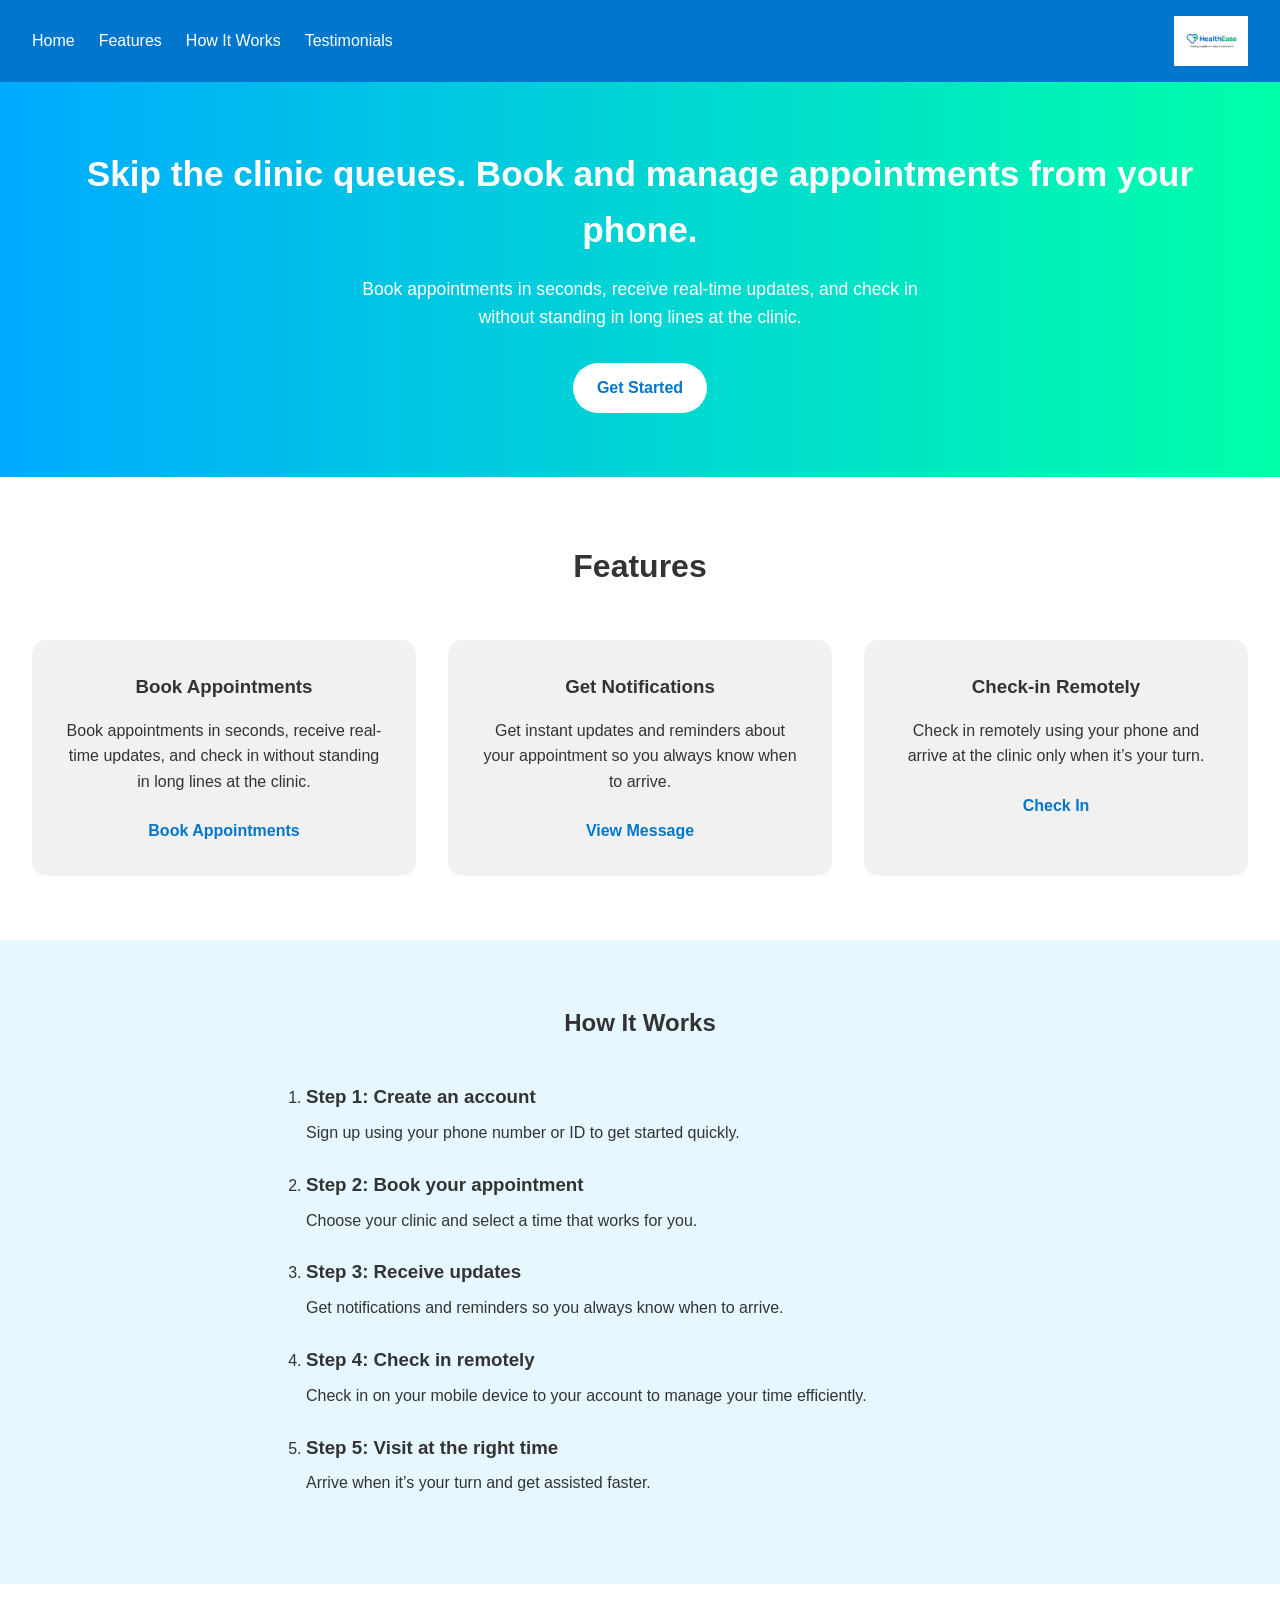
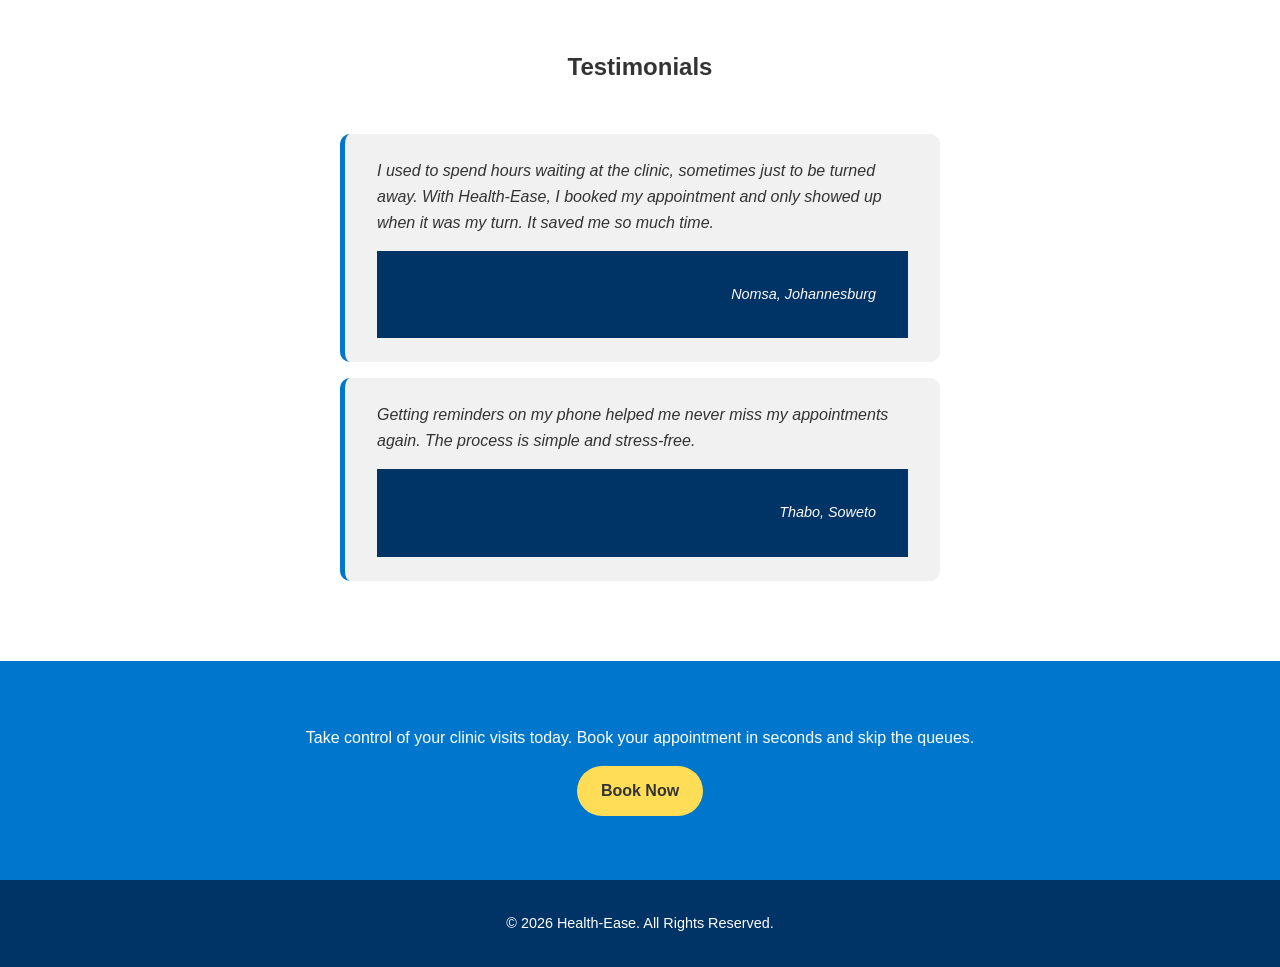
<file: health-ease-home.html>
<!DOCTYPE html>
<html lang="en">

<head>
    <meta charset="UTF-8">
    <meta name="viewport" content="width=device-width, initial-scale=1.0">
    <title>Health-Ease</title>
    <meta name="description" content="Health-Ease lets you book and manage clinic appointments from your phone, skip queues, and receive reminders.">
    <link rel="stylesheet" href="health-ease-style.css">
</head>

<body>
    <header class="header-section">
        <nav aria-label="Main navigation">
            <ul class="nav-list">
                <li><a href="#hero-section" class="nav-link">Home</a></li>
                <li><a href="#feature-section" class="nav-link">Features</a></li>
                <li><a href="#how-it-works-section" class="nav-link">How It Works</a></li>
                <li><a href="#testimonials-section" class="nav-link">Testimonials</a></li>
            </ul>
        </nav>
        <img src="health-ease-logo.webp" alt="Blue and white logo of Health-Ease" class="logo">
    </header>

    <main>
        <!-- Hero Section -->
        <section id="hero-section" class="hero-section">
            <h1>Skip the clinic queues. Book and manage appointments from your phone.</h1>
            <p>Book appointments in seconds, receive real-time updates, and check in without standing in long lines at the clinic.</p>
            <a href="https://example.com" target="_blank" rel="noopener noreferrer" class="hero-button">Get Started</a>
        </section>

        <!-- Features Section -->
        <section id="feature-section" class="features-section">
            <h2>Features</h2>
            <div class="features-grid">
                <article class="feature-item">
                    <h3>Book Appointments</h3>
                    <p class="feature-description">Book appointments in seconds, receive real-time updates, and check in without standing in long lines at the clinic.</p>
                    <a href="#" class="feature-link">Book Appointments</a>
                </article>

                <article class="feature-item">
                    <h3>Get Notifications</h3>
                    <p class="feature-description">Get instant updates and reminders about your appointment so you always know when to arrive.</p>
                    <a href="#" class="feature-link">View Message</a>
                </article>

                <article class="feature-item">
                    <h3>Check-in Remotely</h3>
                    <p class="feature-description">Check in remotely using your phone and arrive at the clinic only when it’s your turn.</p>
                    <a href="#" class="feature-link">Check In</a>
                </article>
            </div>
        </section>

        <!-- How It Works Section -->
        <section id="how-it-works-section" class="how-it-works-section">
            <h2>How It Works</h2>
            <ol>
                <li>
                    <h3>Step 1: Create an account</h3>
                    <p>Sign up using your phone number or ID to get started quickly.</p>
                </li>
                <li>
                    <h3>Step 2: Book your appointment</h3>
                    <p>Choose your clinic and select a time that works for you.</p>
                </li>
                <li>
                    <h3>Step 3: Receive updates</h3>
                    <p>Get notifications and reminders so you always know when to arrive.</p>
                </li>
                <li>
                    <h3>Step 4: Check in remotely</h3>
                    <p>Check in on your mobile device to your account to manage your time efficiently.</p>
                </li>
                <li>
                    <h3>Step 5: Visit at the right time</h3>
                    <p>Arrive when it’s your turn and get assisted faster.</p>
                </li>
            </ol>
        </section>

        <!-- Testimonials Section -->
        <section id="testimonials-section" class="testimonials-section">
            <h2>Testimonials</h2>
            <blockquote>
                <p>I used to spend hours waiting at the clinic, sometimes just to be turned away. With Health-Ease, I booked my appointment and only showed up when it was my turn. It saved me so much time.</p>
                <footer><cite>Nomsa, Johannesburg</cite></footer>
            </blockquote>

            <blockquote>
                <p>Getting reminders on my phone helped me never miss my appointments again. The process is simple and stress-free.</p>
                <footer><cite>Thabo, Soweto</cite></footer>
            </blockquote>
        </section>

        <!-- Call to Action Section -->
        <section class="cta-section">
            <div class="cta-content">
                <p class="cta-text">Take control of your clinic visits today. Book your appointment in seconds and skip the queues.</p>
                <a href="#" class="cta-btn" target="_blank" rel="noopener noreferrer">Book Now</a>
            </div>
        </section>
    </main>

    <footer class="footer-section">
        <p>&copy; 2026 Health-Ease. All Rights Reserved.</p>
    </footer>
</body>

</html>
</file>
<file: health-ease-style.css>
/* ============================
   Reset & Base Styles
============================ */
* {
    margin: 0;
    padding: 0;
    box-sizing: border-box;
}

body {
    font-family: 'Helvetica Neue', Arial, sans-serif;
    line-height: 1.6;
    color: #333;
    background-color: #f9f9f9;
}

a {
    text-decoration: none;
    color: inherit;
}

/* ============================
   Header & Navigation
============================ */
header {
    background-color: #0077cc;
    padding: 1rem 2rem;
    display: flex;
    align-items: center;
    justify-content: space-between;
    flex-wrap: wrap;
}

header .logo {
    height: 50px;
}

.nav-list {
    list-style: none;
    display: flex;
    gap: 1.5rem;
}

.nav-link {
    color: #fff;
    font-weight: 500;
    transition: color 0.3s;
}

.nav-link:hover {
    color: #ffdd57;
}

/* ============================
   Hero Section
============================ */
.hero-section {
    text-align: center;
    padding: 4rem 2rem;
    background: linear-gradient(to right, #00aaff, #00ffaa);
    color: #fff;
}

.hero-section h1 {
    font-size: 2.2rem;
    margin-bottom: 1rem;
}

.hero-section p {
    max-width: 600px;
    margin: 0 auto 2rem;
    font-size: 1.1rem;
}

.hero-button {
    display: inline-block;
    background-color: #fff;
    color: #0077cc;
    font-weight: 600;
    padding: 0.75rem 1.5rem;
    border-radius: 30px;
    transition: background-color 0.3s, color 0.3s;
}

.hero-button:hover {
    background-color: #ffdd57;
    color: #333;
}

/* ============================
   Features Section
============================ */
.features-section {
    padding: 4rem 2rem;
    background-color: #fff;
}

.features-section h2 {
    text-align: center;
    margin-bottom: 3rem;
    font-size: 2rem;
}

.features-grid {
    display: grid;
    grid-template-columns: repeat(auto-fit, minmax(250px, 1fr));
    gap: 2rem;
}

.feature-item {
    background-color: #f1f1f1;
    padding: 2rem;
    border-radius: 15px;
    text-align: center;
    transition: transform 0.3s;
}

.feature-item:hover {
    transform: translateY(-5px);
}

.feature-item h3 {
    margin-bottom: 1rem;
}

.feature-description {
    margin-bottom: 1.5rem;
}

.feature-link {
    color: #0077cc;
    font-weight: bold;
}

.feature-link:hover {
    color: #00aa88;
}

/* ============================
   How It Works Section
============================ */
.how-it-works-section {
    padding: 4rem 2rem;
    background-color: #e6f7ff;
}

.how-it-works-section h2 {
    text-align: center;
    margin-bottom: 2.5rem;
}

.how-it-works-section ol {
    max-width: 700px;
    margin: 0 auto;
    padding-left: 1rem;
}

.how-it-works-section li {
    margin-bottom: 1.5rem;
}

.how-it-works-section h3 {
    margin-bottom: 0.5rem;
}

/* ============================
   Testimonials Section
============================ */
.testimonials-section {
    padding: 4rem 2rem;
    background-color: #fff;
}

.testimonials-section h2 {
    text-align: center;
    margin-bottom: 3rem;
}

blockquote {
    background-color: #f1f1f1;
    padding: 1.5rem 2rem;
    margin: 1rem auto;
    border-left: 5px solid #0077cc;
    border-radius: 10px;
    max-width: 600px;
    font-style: italic;

}

blockquote footer {
    margin-top: 1rem;
    text-align: right;
    font-style: normal;
    color: #fcf9f9;
}

/* ============================
   Call to Action Section
============================ */
.cta-section {
    background-color: #0077cc;
    color: #fff;
    text-align: center;
    padding: 4rem 2rem;
}

.cta-section .cta-btn {
    display: inline-block;
    background-color: #ffdd57;
    color: #333;
    font-weight: bold;
    padding: 0.75rem 1.5rem;
    border-radius: 30px;
    margin-top: 1rem;
    transition: background-color 0.3s;
}

.cta-section .cta-btn:hover {
    background-color: #fff;
}

/* ============================
   Footer
============================ */
footer {
    text-align: center;
    padding: 2rem;
    background-color: #003366;
    color: #fff;
    font-size: 0.9rem;
}

/* ============================
   Responsive Typography
============================ */
@media (max-width: 768px) {
    .hero-section h1 {
        font-size: 1.8rem;
    }

    .features-grid {
        grid-template-columns: 1fr;
    }
}
</file>
